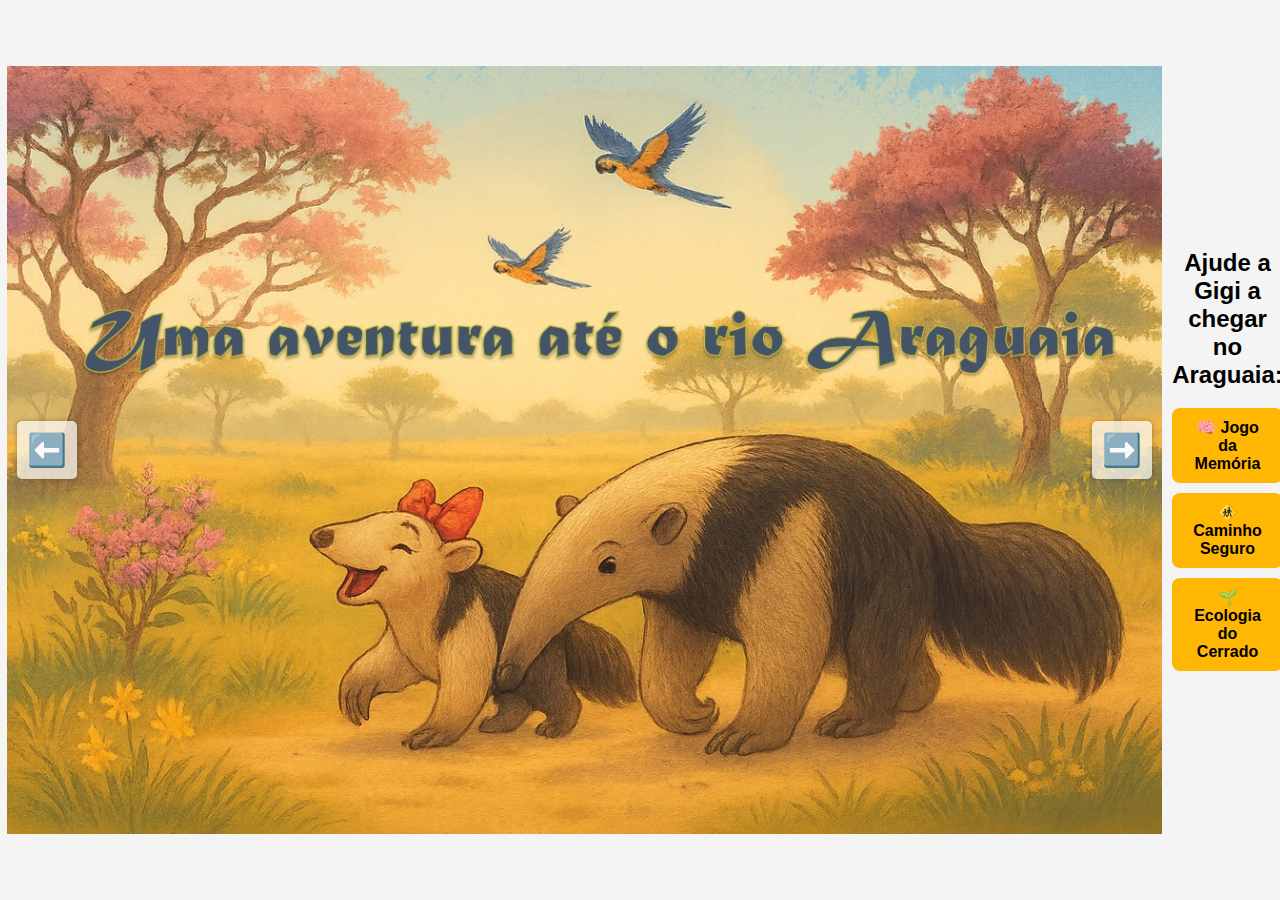
<file: index.html>
<!DOCTYPE html>
<html lang="pt-br">
<head>
  <meta charset="UTF-8" />
  <meta name="viewport" content="width=device-width, initial-scale=1.0" />
  <title>Uma Aventura até o Rio Araguaia</title>
  <link rel="stylesheet" href="style.css" />
  <style>
    body {
      margin: 0;
      background-color: #f4f4f4;
      font-family: Arial, sans-serif;
    }

    .book-wrapper {
      display: flex;
      justify-content: center;
      align-items: center;
      padding: 10px;
    }

    .book-outer {
      position: relative;
      overflow: hidden;
      margin: 0 auto;
    }

    .flipbook {
      width: 1155px;
      height: 768px;
    }

    .page img {
      width: 100%;
      height: 100%;
      object-fit: contain;
      display: block;
    }

    .nav-button {
      position: absolute;
      top: 50%;
      transform: translateY(-50%);
      font-size: 2rem;
      background: rgba(255, 255, 255, 0.7);
      padding: 10px;
      cursor: pointer;
      z-index: 1000;
      user-select: none;
      border-radius: 5px;
      box-shadow: 0 0 5px rgba(0,0,0,0.3);
    }

    .nav-button.left { left: 10px; }
    .nav-button.right { right: 10px; }

    .game-section {
      text-align: center;
      margin: 30px auto;
    }

    .game-buttons {
      display: flex;
      flex-wrap: wrap;
      justify-content: center;
      gap: 10px;
    }

    .game-buttons a {
      display: inline-block;
      padding: 10px 16px;
      background-color: #ffb703;
      color: #000;
      text-decoration: none;
      border-radius: 8px;
      font-weight: bold;
      font-size: 1rem;
    }

    .game-buttons a:hover {
      background-color: #e76f51;
      color: white;
    }

    @media (max-width: 768px) {
      .flipbook {
        width: 90vw;
        height: auto;
      }

      .book-outer {
        width: 90vw;
        height: auto;
      }

      .nav-button {
        font-size: 1.5rem;
        padding: 8px;
      }
    }
  </style>
</head>
<body>

<div class="book-wrapper">
  <div class="book-outer">
    <div class="flipbook">
      <div class="page"><img src="img/pagina1.jpg" /></div>
      <div class="page"><img src="img/pagina2.jpg" /></div>
      <div class="page"><img src="img/pagina3.jpg" /></div>
      <div class="page"><img src="img/pagina4.jpg" /></div>
      <div class="page"><img src="img/pagina5.jpg" /></div>
      <div class="page"><img src="img/pagina6.jpg" /></div>
      <div class="page"><img src="img/pagina7.jpg" /></div>
      <div class="page"><img src="img/pagina8.jpg" /></div>
      <div class="page"><img src="img/pagina9.jpg" /></div>
    </div>
    <div class="nav-button left" onclick="$('.flipbook').turn('previous')">⬅️</div>
    <div class="nav-button right" onclick="$('.flipbook').turn('next')">➡️</div>
  </div>
</div>

<div class="game-section">
  <h2>Ajude a Gigi a chegar no Araguaia:</h2>
  <div class="game-buttons">
    <a href="memoria/index.html">🧠 Jogo da Memória</a>
    <a href="caminho-seguro/index.html">🚸 Caminho Seguro</a>
    <a href="#">🌱 Ecologia do Cerrado</a>
  </div>
</div>

<script src="jquery.min.js"></script>
<script src="turn.min.js"></script>
<script>
  function ajustarFlipbook() {
    const larguraTela = window.innerWidth;
    const alturaTela = window.innerHeight;
    const margem = 40;

    const larguraOriginal = 1155;
    const alturaOriginal = 768;

    let novaLargura = larguraOriginal;
    let novaAltura = alturaOriginal;

    if (larguraTela < larguraOriginal + margem || alturaTela < alturaOriginal + margem) {
      novaLargura = larguraTela - margem;
      novaAltura = (novaLargura * alturaOriginal) / larguraOriginal;

      if (novaAltura > alturaTela - margem) {
        novaAltura = alturaTela - margem;
        novaLargura = (novaAltura * larguraOriginal) / alturaOriginal;
      }
    }

    $('.flipbook').turn('size', novaLargura, novaAltura);
    $('.flipbook').css({ width: novaLargura + 'px', height: novaAltura + 'px' });
    $('.book-outer').css({ width: novaLargura + 'px', height: novaAltura + 'px' });
  }

  $(document).ready(function () {
    $('.flipbook').turn({
      width: 1155,
      height: 768,
      autoCenter: true,
      display: 'single'
    });

    ajustarFlipbook();
    $(window).on('resize orientationchange', ajustarFlipbook);
  });
</script>

</body>
</html>
</file>
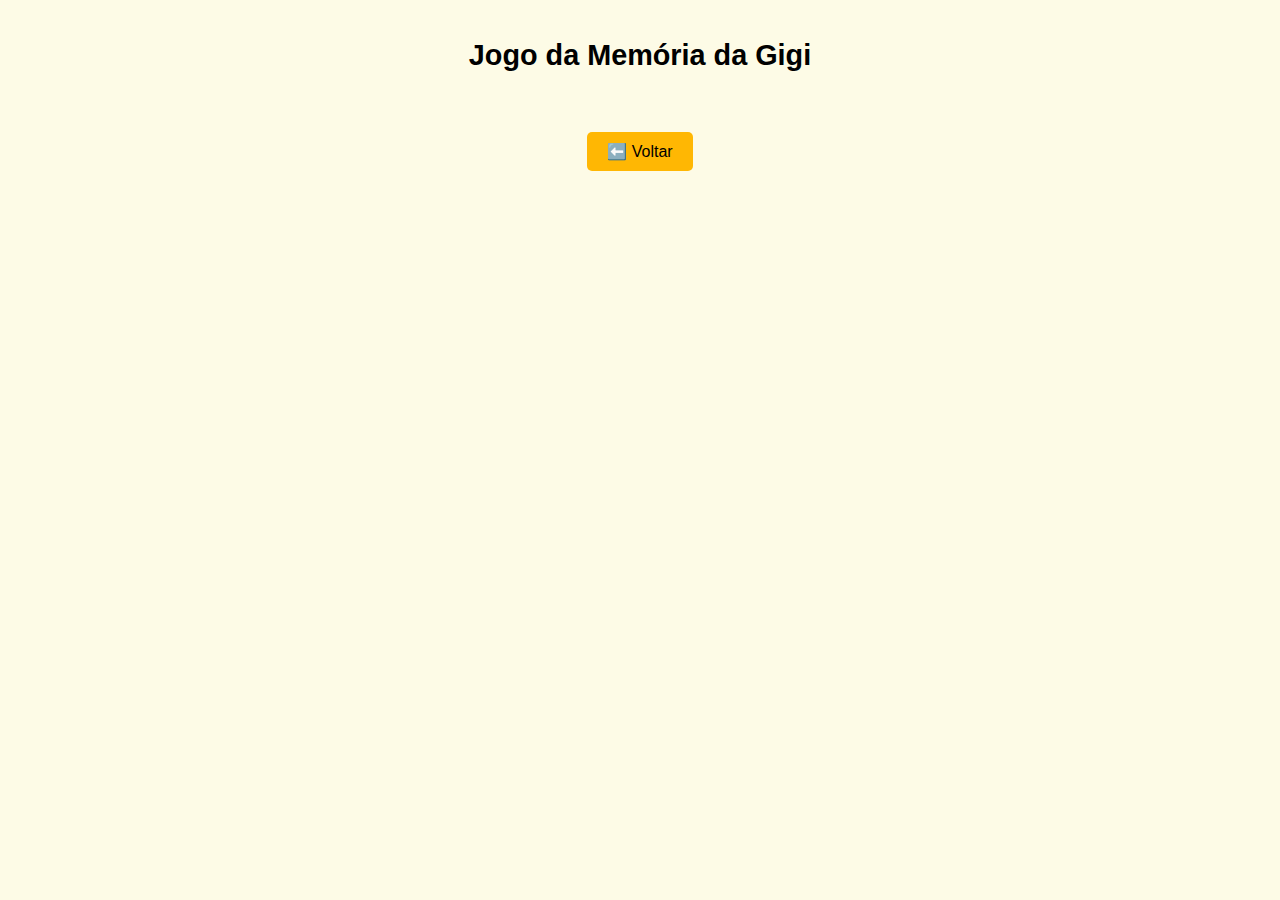
<file: memoria/index.html>
<!DOCTYPE html>
<html lang="pt-br">
<head>
  <meta charset="UTF-8" />
  <meta name="viewport" content="width=device-width, initial-scale=1.0" />
  <title>Uma aventura até o rio Araguaia</title>
  <link rel="stylesheet" href="style.css" />
</head>
<body>
  <h1>Jogo da Memória da Gigi</h1>
  <div id="game-board" class="game-board"></div>

  <script src="script.js"></script>
  <button id="back-button" class="nav-back">⬅️ Voltar</button>
</body>
</html>
</file>
<file: style.css>
{
  margin: 0;
  padding: 0;
  box-sizing: border-box;
}

html, body {
  width: 100%;
  height: 100%;
  overflow: hidden;
  background: #ddd;
}

body {
  display: flex;
  justify-content: center;
  align-items: center;
}

.book-outer {
  width: 1155px;
  height: 768px;
  overflow: hidden;
}

.flipbook {
  width: 1155px;
  height: 768px;
}

.page {
  width: 1155px;
  height: 768px;
}

.page img {
  width: 100%;
  height: 100%;
  object-fit: contain;
  display: block;
}
.nav-button {
  position: fixed;
  top: 50%;
  font-size: 2rem;
  background: rgba(255, 255, 255, 0.7);
  padding: 10px;
  cursor: pointer;
  z-index: 1000;
  user-select: none;
  border-radius: 5px;
  transform: translateY(-50%);
  box-shadow: 0 0 5px rgba(0,0,0,0.3);
}

.nav-button.left {
  left: 10px;
}

.nav-button.right {
  right: 10px;
}
</file>
<file: memoria/style.css>
body {
  font-family: Arial, sans-serif;
  background-color: #fdfbe6;
  margin: 0;
  padding: 20px;
  text-align: center;
}

h1 {
  margin-bottom: 20px;
  font-size: 1.8rem;
}

.game-board {
  display: grid;
  gap: 10px;
  justify-content: center;
  padding: 10px;
  margin: 0 auto;
  max-width: 800px;
  grid-template-columns: repeat(auto-fit, minmax(80px, 1fr));
}

/* Cartão */
.memory-card {
  width: 80px;
  height: 80px;
  position: relative;
  cursor: pointer;
  transform-style: preserve-3d;
  transition: transform 0.5s ease;
}

/* Faces da carta */
.front-face,
.back-face {
  position: absolute;
  width: 100%;
  height: 100%;
  border-radius: 10px;
  backface-visibility: hidden;
  transform-style: preserve-3d;
  transition: transform 0.5s ease;
  top: 0;
  left: 0;
}

/* Frente da carta (imagem) */
.front-face {
  transform: rotateY(180deg);
  object-fit: contain;
  background-color: #fff;
  border: 2px solid #ccc;
}

/* Verso da carta */
.back-face {
  background-color: #f4a261;
  transform: rotateY(0deg);
}

/* Efeito de virar */
.memory-card.flipped .front-face {
  transform: rotateY(0deg);
}
.memory-card.flipped .back-face {
  transform: rotateY(-180deg);
}

/* Responsivo para celular */
@media (max-width: 600px) {
  .memory-card {
    width: 60px;
    height: 60px;
  }
}

/* Botão voltar */
.nav-back {
  margin-top: 20px;
  padding: 10px 20px;
  font-size: 1rem;
  background-color: #ffb703;
  border: none;
  border-radius: 5px;
  cursor: pointer;
}
.nav-back:hover {
  background-color: #e76f51;
}

/* Modal */
.modal {
  position: fixed;
  top: 0;
  left: 0;
  width: 100%;
  height: 100%;
  background-color: rgba(0,0,0,0.6);
  display: flex;
  align-items: center;
  justify-content: center;
  z-index: 1000;
  display: none;
}

.modal-content {
  background-color: #fff8dc;
  padding: 20px 30px;
  border-radius: 10px;
  font-size: 1.2rem;
  box-shadow: 0 0 10px rgba(0,0,0,0.3);
  text-align: center;
}
</file>
